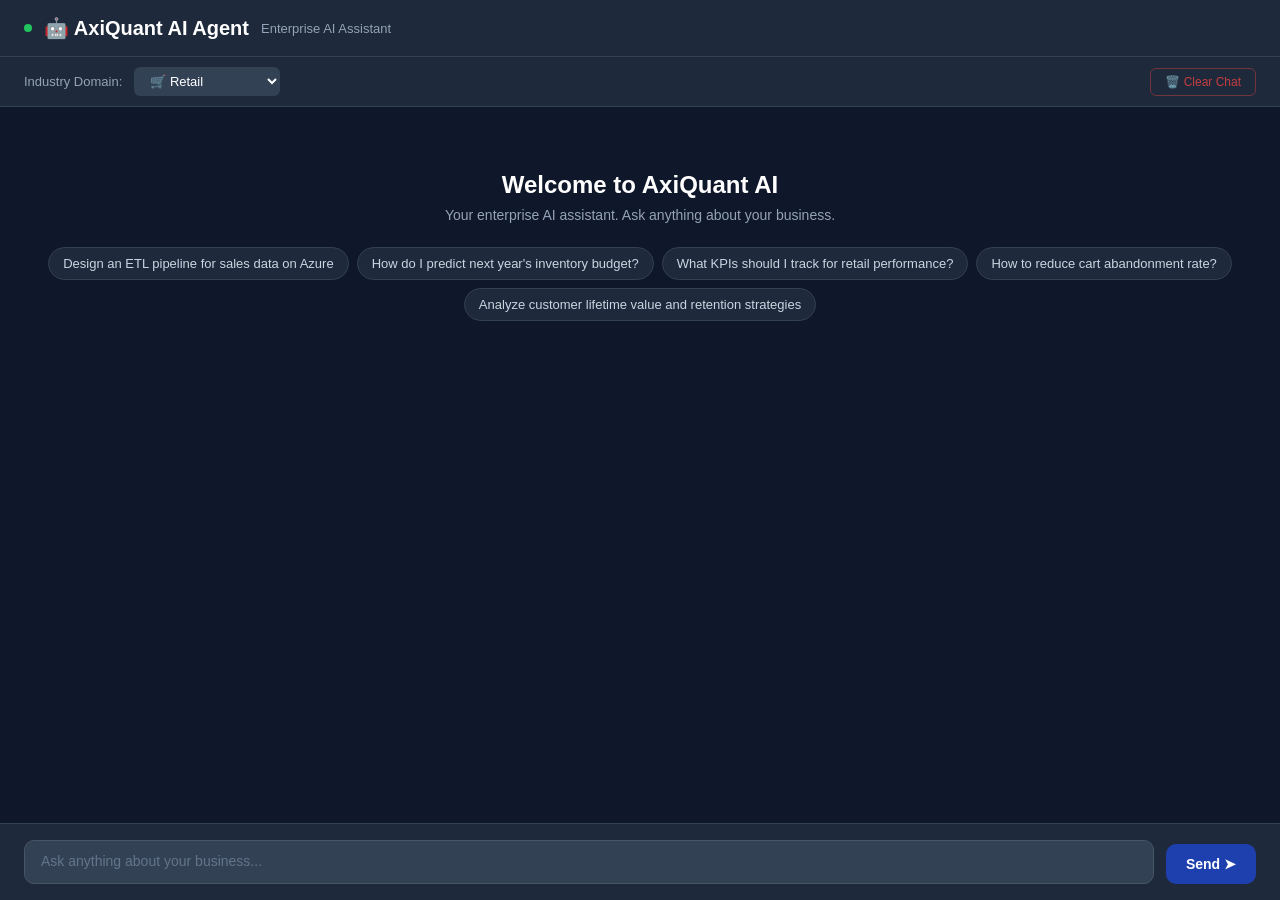
<file: ai-agent.html>
<!DOCTYPE html>
<html lang="en">
<head>
  <meta charset="UTF-8">
  <meta name="viewport" content="width=device-width, initial-scale=1.0">
  <title>AxiQuant AI Agent</title>
  <style>
    * { margin: 0; padding: 0; box-sizing: border-box; }
    
    body {
      font-family: -apple-system, BlinkMacSystemFont, 'Segoe UI', sans-serif;
      background: #0f172a;
      color: white;
      height: 100vh;
      display: flex;
      flex-direction: column;
    }

    .header {
      background: #1e293b;
      padding: 16px 24px;
      display: flex;
      align-items: center;
      gap: 12px;
      border-bottom: 1px solid #334155;
    }
    .header h1 { font-size: 20px; font-weight: 700; }
    .header span { font-size: 13px; color: #94a3b8; }
    .status-dot {
      width: 8px; height: 8px;
      background: #22c55e;
      border-radius: 50%;
      animation: pulse 2s infinite;
    }
    @keyframes pulse {
      0%, 100% { opacity: 1; }
      50% { opacity: 0.4; }
    }

    .domain-bar {
      background: #1e293b;
      padding: 10px 24px;
      display: flex;
      align-items: center;
      gap: 12px;
      border-bottom: 1px solid #334155;
    }
    .domain-bar label { font-size: 13px; color: #94a3b8; }
    .domain-bar select {
      background: #334155;
      color: white;
      border: none;
      padding: 6px 12px;
      border-radius: 6px;
      font-size: 13px;
      cursor: pointer;
    }

    #messages {
      flex: 1;
      overflow-y: auto;
      padding: 24px;
      display: flex;
      flex-direction: column;
      gap: 16px;
    }

    .message {
      max-width: 80%;
      padding: 12px 16px;
      border-radius: 12px;
      font-size: 14px;
      line-height: 1.6;
    }
    .message.user {
      background: #1e40af;
      align-self: flex-end;
      border-bottom-right-radius: 4px;
      white-space: pre-wrap;
    }
    .message.assistant {
      background: #1e293b;
      align-self: flex-start;
      border-bottom-left-radius: 4px;
      border: 1px solid #334155;
      max-width: 92%;
    }
    .message.thinking {
      background: #1e293b;
      align-self: flex-start;
      color: #94a3b8;
      font-style: italic;
      border: 1px solid #334155;
    }

    .welcome {
      text-align: center;
      padding: 40px 20px;
      color: #94a3b8;
    }
    .welcome h2 { font-size: 24px; color: white; margin-bottom: 8px; }
    .welcome p { font-size: 14px; margin-bottom: 24px; }
    .suggestions {
      display: flex;
      flex-wrap: wrap;
      gap: 8px;
      justify-content: center;
    }
    .suggestion-btn {
      background: #1e293b;
      border: 1px solid #334155;
      color: #cbd5e1;
      padding: 8px 14px;
      border-radius: 20px;
      font-size: 13px;
      cursor: pointer;
      transition: all 0.2s;
    }
    .suggestion-btn:hover { background: #334155; color: white; }

    .input-area {
      padding: 16px 24px;
      background: #1e293b;
      border-top: 1px solid #334155;
      display: flex;
      gap: 12px;
      align-items: flex-end;
    }
    #user-input {
      flex: 1;
      background: #334155;
      border: 1px solid #475569;
      color: white;
      padding: 12px 16px;
      border-radius: 10px;
      font-size: 14px;
      resize: none;
      outline: none;
      min-height: 44px;
      max-height: 120px;
      font-family: inherit;
    }
    #user-input:focus { border-color: #1e40af; }
    #user-input::placeholder { color: #64748b; }
    
    #send-btn {
      background: #1e40af;
      color: white;
      border: none;
      padding: 12px 20px;
      border-radius: 10px;
      cursor: pointer;
      font-size: 14px;
      font-weight: 600;
      transition: background 0.2s;
      white-space: nowrap;
    }
    #send-btn:hover { background: #1d4ed8; }
    #send-btn:disabled { background: #334155; cursor: not-allowed; }

    /* ── Markdown styles ── */
    .message.assistant h2 {
      color: #93c5fd;
      font-size: 1.1em;
      margin: 16px 0 8px;
      font-weight: 700;
      border-bottom: 1px solid #334155;
      padding-bottom: 4px;
    }
    .message.assistant h3 {
      color: #a5b4fc;
      font-size: 1em;
      margin: 12px 0 6px;
      font-weight: 600;
    }
    /* Clean compact table */
    .message.assistant table {
      width: 100%;
      border-collapse: collapse;
      margin: 10px 0;
      font-size: 13px;
      table-layout: auto;
    }
    .message.assistant thead tr {
      background: #273549;
    }
    .message.assistant th {
      padding: 8px 12px;
      border: 1px solid #475569;
      color: #93c5fd;
      font-weight: 600;
      text-align: left;
    }
    .message.assistant td {
      padding: 7px 12px;
      border: 1px solid #334155;
      color: #cbd5e1;
      vertical-align: top;
    }
    .message.assistant tbody tr:nth-child(even) {
      background: #1a2535;
    }
    .message.assistant tbody tr:hover {
      background: #223044;
    }
    .message.assistant .md-list-item {
      margin: 3px 0;
      padding: 3px 0 3px 16px;
      color: #cbd5e1;
    }
    .message.assistant .md-numbered {
      margin: 6px 0;
      padding: 6px 12px;
      border-left: 3px solid #3b82f6;
      background: #162032;
      border-radius: 0 6px 6px 0;
    }
    .message.assistant code {
      background: #334155;
      padding: 2px 6px;
      border-radius: 4px;
      font-family: monospace;
      font-size: 12px;
      color: #7dd3fc;
    }
  </style>
</head>
<body>

  <div class="header">
    <div class="status-dot"></div>
    <h1>🤖 AxiQuant AI Agent</h1>
    <span>Enterprise AI Assistant</span>
  </div>

  <div class="domain-bar">
    <label>Industry Domain:</label>
    <select id="domain-select" onchange="changeDomain(this.value)">
      <option value="retail">🛒 Retail</option>
      <option value="pharma">💊 Pharma</option>
      <option value="manufacturing">🏭 Manufacturing</option>
      <option value="real_estate">🏠 Real Estate</option>
      <option value="automotive">🚗 Automotive</option>
      <option value="energy">⚡ Energy</option>
    </select>
    <button id="clear-btn" onclick="clearChat()" style="
        margin-left: auto;
        background: transparent;
        border: 1px solid rgba(239,68,68,0.4);
        color: rgba(239,68,68,0.8);
        padding: 6px 14px;
        border-radius: 6px;
        font-size: 12px;
        cursor: pointer;
        transition: all 0.2s;
    " onmouseover="this.style.background='rgba(239,68,68,0.1)'"
       onmouseout="this.style.background='transparent'">
        🗑️ Clear Chat
    </button>
</div>
  </div>

  <div id="messages">
    <div class="welcome" id="welcome">
      <h2>Welcome to AxiQuant AI</h2>
      <p>Your enterprise AI assistant. Ask anything about your business.</p>
      <div class="suggestions" id="suggestions-container"></div>
    </div>
  </div>

  <div class="input-area">
    <textarea id="user-input" placeholder="Ask anything about your business..." rows="1"
      onkeydown="if(event.key==='Enter' && !event.shiftKey){ event.preventDefault(); sendMessage(); }"></textarea>
    <button id="send-btn" onclick="sendMessage()">Send ➤</button>
  </div>

<script>
  const API_URL = "https://axiquant-ai-agent.onrender.com/chat";

  const DOMAIN_EXAMPLES = {
    retail: [
      "Design an ETL pipeline for sales data on Azure",
      "How do I predict next year's inventory budget?",
      "What KPIs should I track for retail performance?",
      "How to reduce cart abandonment rate?",
      "Analyze customer lifetime value and retention strategies"
    ],
    pharma: [
      "How do I track drug development pipeline stages?",
      "What are the key FDA compliance requirements for drug approval?",
      "How to optimize clinical trial management and reporting?",
      "Design a pharmacovigilance adverse event tracking system",
      "What metrics should I monitor for R&D pipeline performance?"
    ],
    manufacturing: [
      "How do I implement predictive maintenance for equipment?",
      "Design a production planning and scheduling system",
      "How to reduce defect rates and improve OEE?",
      "What is the best approach for supply chain optimization?",
      "How to set up real-time quality control monitoring?"
    ],
    real_estate: [
      "How do I build a property valuation model?",
      "What KPIs should I track for real estate portfolio performance?",
      "How to automate lead qualification for property buyers?",
      "Analyze cap rate and ROI for investment properties",
      "How to forecast rental market trends using historical data?"
    ],
    automotive: [
      "How do I optimize vehicle inventory management?",
      "Design a customer lead scoring system for car sales",
      "What metrics should I track for service department performance?",
      "How to forecast parts demand and reduce stockouts?",
      "Analyze customer satisfaction and retention strategies"
    ],
    energy: [
      "How do I build an energy demand forecasting model?",
      "Design a grid monitoring and anomaly detection system",
      "What KPIs should I track for renewable energy performance?",
      "How to optimize energy distribution and reduce losses?",
      "Analyze customer usage patterns to improve efficiency"
    ]
  };

  function updateSuggestions(domain) {
    const container = document.getElementById('suggestions-container');
    const examples = DOMAIN_EXAMPLES[domain] || DOMAIN_EXAMPLES['retail'];
    container.innerHTML = examples.map(q =>
      `<button class="suggestion-btn" onclick="askSuggestion(this)">${q}</button>`
    ).join('');
  }

  function askSuggestion(btn) {
    document.getElementById('user-input').value = btn.innerText;
    sendMessage();
  }

  // ── Markdown renderer ─────────────────────────────────────────────────────
  function renderMarkdown(raw) {
    const lines = raw.split('\n');
    let html = '';
    let inTable = false;
    let tableHtml = '';
    let isFirstTableRow = true;

    for (let i = 0; i < lines.length; i++) {
      const line = lines[i];

      // ── Table rows ──
      if (/^\|.+\|/.test(line)) {
        // Skip separator rows like |---|---|
        if (/^\|[\s\-:|]+\|/.test(line)) {
          isFirstTableRow = false; // next rows are tbody
          continue;
        }
        const cells = line.split('|').slice(1, -1).map(c =>
          processInline(c.trim())
        );
        if (isFirstTableRow) {
          if (!inTable) {
            tableHtml = '<table><thead>';
            inTable = true;
          }
          tableHtml += '<tr>' + cells.map(c => `<th>${c}</th>`).join('') + '</tr></thead><tbody>';
          isFirstTableRow = false;
        } else {
          tableHtml += '<tr>' + cells.map(c => `<td>${c}</td>`).join('') + '</tr>';
        }
        continue;
      } else if (inTable) {
        // Close table when non-table line encountered
        tableHtml += '</tbody></table>';
        html += tableHtml;
        tableHtml = '';
        inTable = false;
        isFirstTableRow = true;
      }

      // ── Headers ──
      if (/^### (.+)/.test(line)) {
        html += `<h3>${processInline(line.replace(/^### /, ''))}</h3>`;
      } else if (/^## (.+)/.test(line)) {
        html += `<h2>${processInline(line.replace(/^## /, ''))}</h2>`;
      } else if (/^# (.+)/.test(line)) {
        html += `<h2>${processInline(line.replace(/^# /, ''))}</h2>`;

      // ── Numbered list with bold title ──
      } else if (/^\d+\.\s+\*\*(.+?)\*\*/.test(line)) {
        const match = line.match(/^\d+\.\s+\*\*(.+?)\*\*:?\s*(.*)/);
        if (match) {
          html += `<div class="md-numbered"><strong style="color:#93c5fd;">${match[1]}</strong>`;
          if (match[2]) html += `<span style="color:#cbd5e1;"> ${processInline(match[2])}</span>`;
          html += `</div>`;
        }

      // ── Plain numbered list ──
      } else if (/^\d+\.\s+/.test(line)) {
        html += `<div class="md-list-item">• ${processInline(line.replace(/^\d+\.\s+/, ''))}</div>`;

      // ── Bullet points ──
      } else if (/^[-*]\s+/.test(line)) {
        html += `<div class="md-list-item">• ${processInline(line.replace(/^[-*]\s+/, ''))}</div>`;

      // ── Empty line ──
      } else if (line.trim() === '') {
        html += '<br>';

      // ── Normal paragraph ──
      } else {
        html += `<p style="margin:4px 0;">${processInline(line)}</p>`;
      }
    }

    // Close any unclosed table
    if (inTable) {
      tableHtml += '</tbody></table>';
      html += tableHtml;
    }

    return html;
  }

  // Process inline markdown (bold, italic, code)
  function processInline(text) {
    // Escape HTML
    text = text.replace(/&/g, '&amp;').replace(/</g, '&lt;').replace(/>/g, '&gt;');
    // Bold
    text = text.replace(/\*\*(.+?)\*\*/g, '<strong style="color:#e2e8f0;">$1</strong>');
    // Italic
    text = text.replace(/\*(.+?)\*/g, '<em>$1</em>');
    // Inline code
    text = text.replace(/`([^`]+)`/g, '<code>$1</code>');
    return text;
  }

  // ── Send message ──────────────────────────────────────────────────────────
  async function sendMessage() {
    const input = document.getElementById('user-input');
    const messages = document.getElementById('messages');
    const sendBtn = document.getElementById('send-btn');
    const domain = document.getElementById('domain-select').value;
    const text = input.value.trim();

    if (!text) return;

    const welcome = document.getElementById('welcome');
    if (welcome) welcome.style.display = 'none';

    messages.innerHTML += `<div class="message user">${text}</div>`;
    input.value = '';
    input.style.height = 'auto';
    sendBtn.disabled = true;

    const thinkingId = 'thinking-' + Date.now();
    messages.innerHTML += `<div class="message thinking" id="${thinkingId}">🤔 Analyzing your question...</div>`;
    messages.scrollTop = messages.scrollHeight;

    try {
      const res = await fetch(API_URL, {
        method: 'POST',
        headers: { 'Content-Type': 'application/json' },
        body: JSON.stringify({ message: text, domain: domain })
      });
      const data = await res.json();
      document.getElementById(thinkingId).remove();
      const formatted = renderMarkdown(data.response);
      messages.innerHTML += `<div class="message assistant">${formatted}</div>`;
    } catch (e) {
      document.getElementById(thinkingId).remove();
      messages.innerHTML += `<div class="message assistant">⚠️ Error connecting to AI. Please try again.</div>`;
    }

    messages.scrollTop = messages.scrollHeight;
    sendBtn.disabled = false;
    input.focus();
  }

  document.getElementById('user-input').addEventListener('input', function() {
    this.style.height = 'auto';
    this.style.height = Math.min(this.scrollHeight, 120) + 'px';
  });

  document.addEventListener('DOMContentLoaded', function() {
    updateSuggestions('retail');
  });
  function clearChat() {
    const messages = document.getElementById('messages');
    // Remove all messages but keep the welcome screen
    messages.innerHTML = `
        <div class="welcome" id="welcome">
            <h2>Welcome to AxiQuant AI</h2>
            <p>Your enterprise AI assistant. Ask anything about your business.</p>
            <div class="suggestions" id="suggestions-container"></div>
        </div>`;
    // Re-populate suggestions for current domain
    const domain = document.getElementById('domain-select').value;
    updateSuggestions(domain);
}

function changeDomain(domain) {
    updateSuggestions(domain);  // update suggestion buttons
    clearChat();                // wipe chat history
}
</script>
</body>
</html>
</file>
